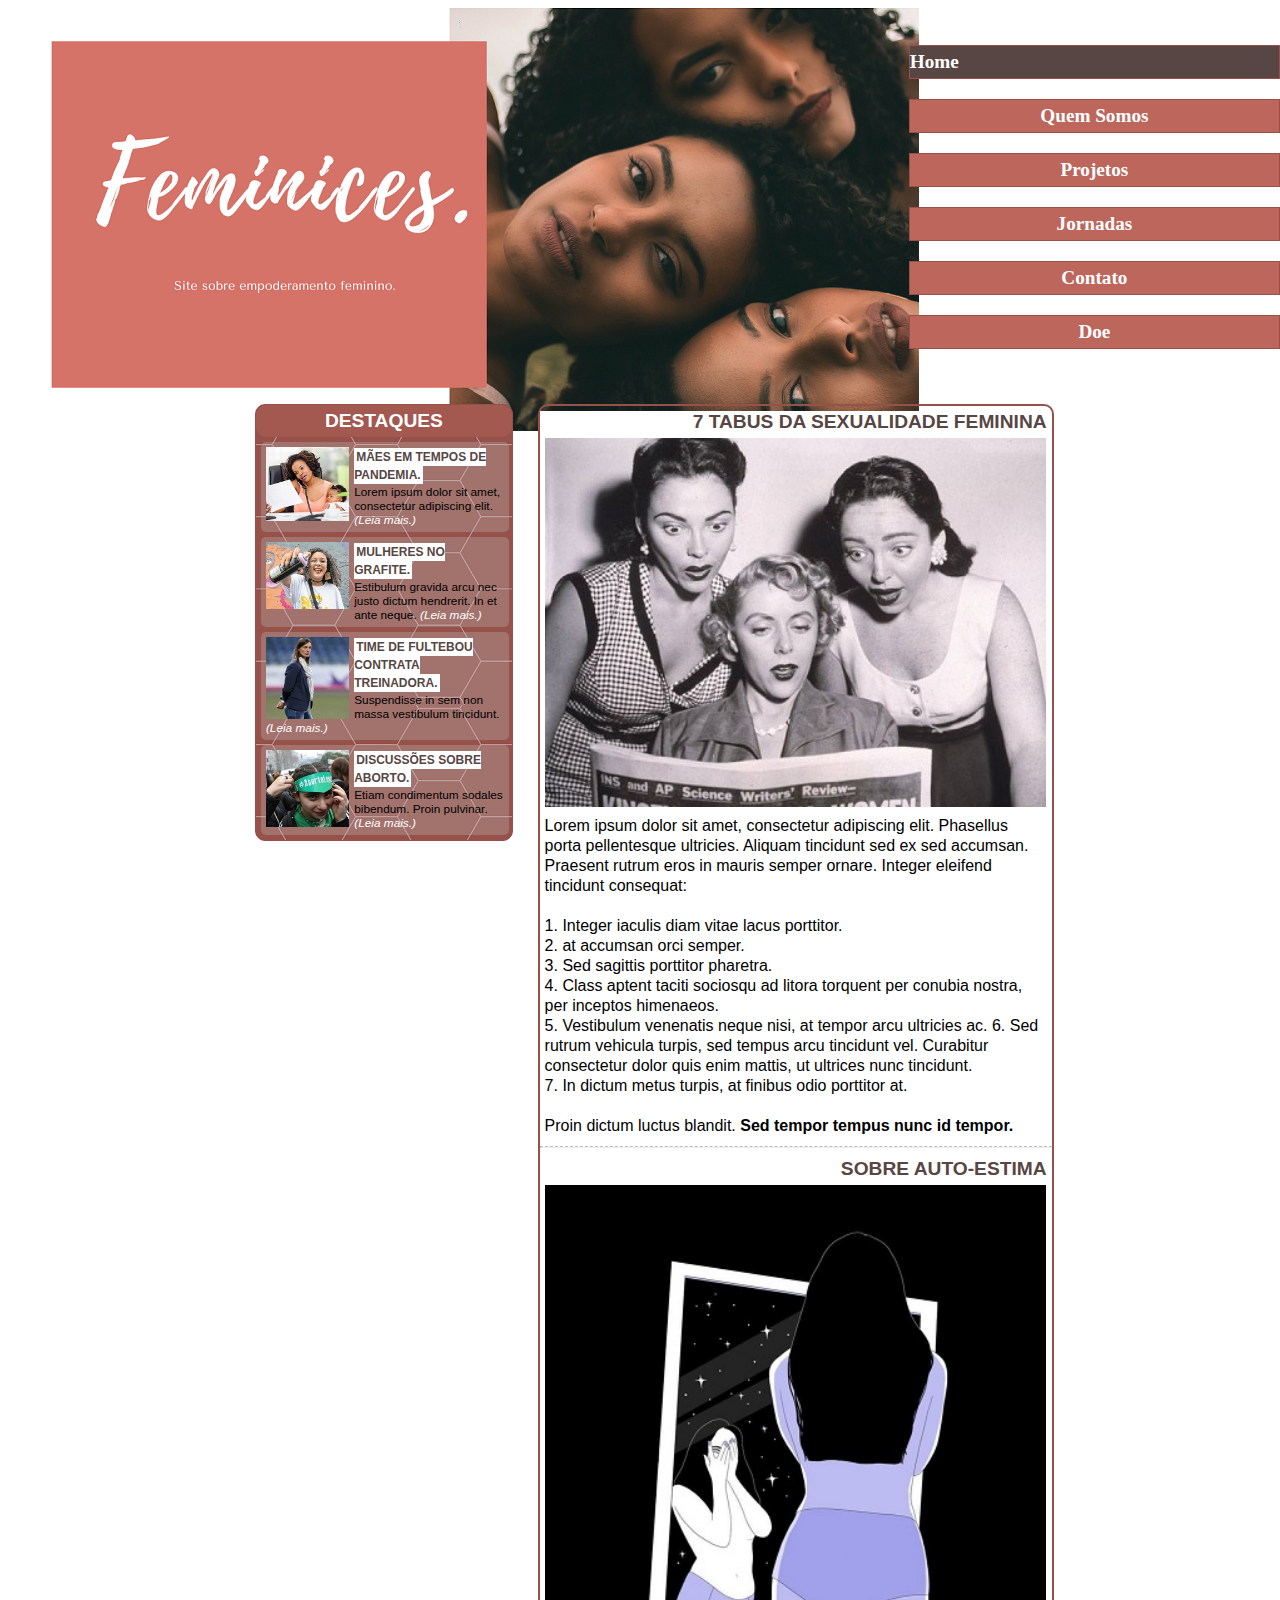
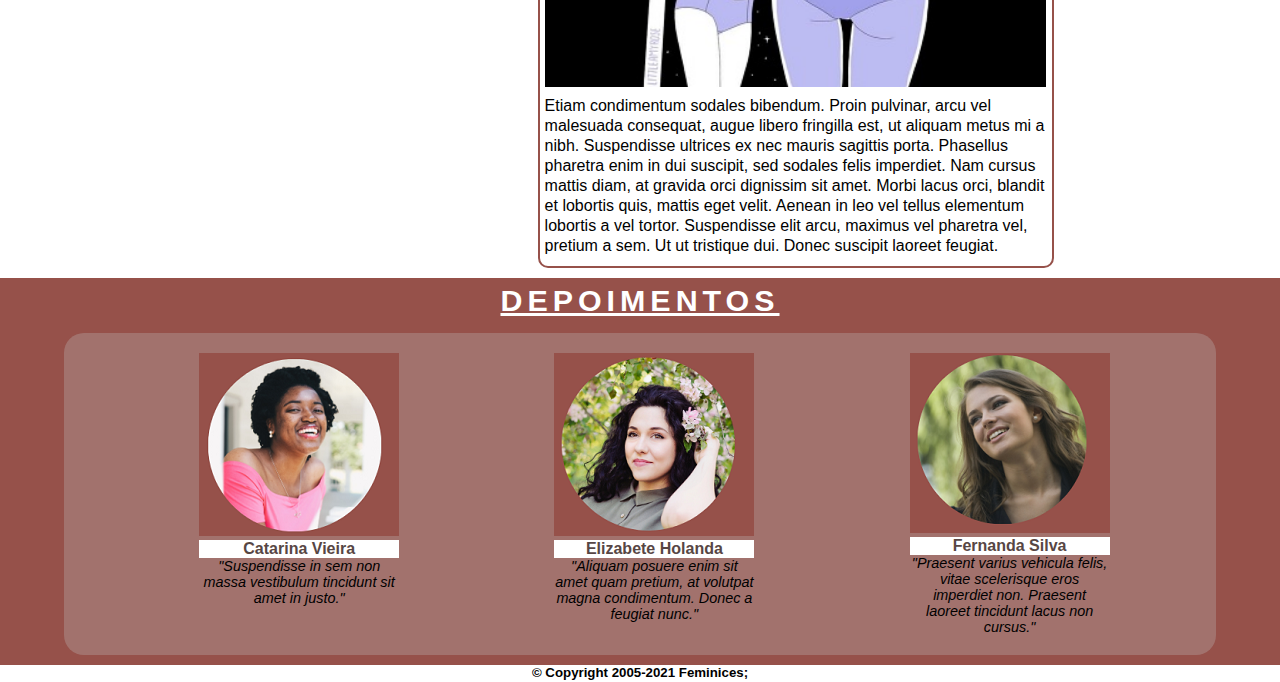
<file: index.html>
<!DOCTYPE html>

<html>

	<head>

		<title>Feminices - Site das mulheres</title>

		<meta charset="utf-8">

		<link rel="stylesheet" type="text/css" href="css/estilo.css">

	</head>

	<body class="home">		

		<!-- Inicio Menu -->
			<div id="menu">
				<ul>
					<li>
						<a id="home" href="index.html">Home</a>
					</li>
					<li>
						<a id="quemsomos" href="quem-somos.html">Quem Somos</a>
					</li>
					<li>
						<a id="projetos" href="projetos.html">Projetos</a>
					</li>
					<li>
						<a id="jornadas" href="jornadas.html">Jornadas</a>
					</li>
					<li>
						<a id="contato" href="contato.html">Contato</a>
					</li>
					<li>
						<a id="doe" href="doe.html">Doe</a>
					</li>
				</ul>
			</div>
			 <!-- Fim Menu -->

		<!-- Inicio Principal -->
		<div id="principal">

			 <!--Inicio Layoyts -->
			<div>

				<!-- Inicio Layout do meio -->
				<div id="layout-principal">		

					<h2>7 tabus da sexualidade feminina</h2>
					<img src="imagens/tabu.jpg">
					<p> Lorem ipsum dolor sit amet, consectetur adipiscing elit. Phasellus porta pellentesque ultricies. Aliquam tincidunt sed ex sed accumsan. Praesent rutrum eros in mauris semper ornare. Integer eleifend tincidunt consequat: <br><br>
					1. Integer iaculis diam vitae lacus porttitor. <br>
					2. at accumsan orci semper. <br>
					3. Sed sagittis porttitor pharetra. <br>
					4. Class aptent taciti sociosqu ad litora torquent per conubia nostra, 
					per inceptos himenaeos. <br>
					5. Vestibulum venenatis neque nisi, at tempor arcu ultricies ac. 
					6. Sed rutrum vehicula turpis, sed tempus arcu tincidunt vel. Curabitur consectetur dolor quis enim mattis, ut ultrices nunc tincidunt. <br>
					7. In dictum metus turpis, at finibus odio porttitor at. <br><br>

					Proin dictum luctus blandit.<strong> Sed tempor tempus nunc id tempor.</strong></p>
					<hr>

					<h2>Sobre auto-estima</h2>
					<img src="imagens/autoestima.jpeg">
					<p>Etiam condimentum sodales bibendum. Proin pulvinar, arcu vel malesuada consequat, augue libero fringilla est, ut aliquam metus mi a nibh. Suspendisse ultrices ex nec mauris sagittis porta. Phasellus pharetra enim in dui suscipit, sed sodales felis imperdiet. Nam cursus mattis diam, at gravida orci dignissim sit amet. Morbi lacus orci, blandit et lobortis quis, mattis eget velit. Aenean in leo vel tellus elementum lobortis a vel tortor. Suspendisse elit arcu, maximus vel pharetra vel, pretium a sem. Ut ut tristique dui. Donec suscipit laoreet feugiat.</p>

				</div>
				<!-- Fim Layout do meio -->

				<!-- Inicio Layout esquerdo -->			
				 	<div id="layout-esquerdo">

				 		<div id="opacidade">
					 		<h2>Destaques</h2>
					 			<ul>
					 				<li> 
					 					<img src="imagens/foto-mae.jpg">
										<h3>Mães em tempos de pandemia.</h3>
										<p>Lorem ipsum dolor sit amet, consectetur adipiscing elit. <a href="">(Leia mais.)</a></p>
					 				</li>

					 				<li> 
					 					<img src="imagens/grafite.jpg">
										<h3>Mulheres no grafite.</h3>
										<p>Estibulum gravida arcu nec justo dictum hendrerit. In et ante neque. <a href="">(Leia mais.)</a></p>
					 				</li>

					 				<li>					 					
					 					<img src="imagens/treinadora.jpg" class="clear">
										<h3>Time de fultebou contrata treinadora.</h3>
										<p>Suspendisse in sem non massa vestibulum tincidunt. <a href="">(Leia mais.)</a></p>
					 				</li>

					 				<li>
					 					<img src="imagens/causa.jpg" class="clear">
										<h3>Discussões sobre aborto.</h3>
										<p>Etiam condimentum sodales bibendum. Proin pulvinar.
										<a href="">(Leia mais.)</a></p>					 					
					 				</li>
					 			</ul>
					 	</div>
				 	</div>
				<!-- Fim Layout esquerdo -->
			</div>
			<!--Fim Layoyts -->
		</div>
		<!-- Fim Principal -->

		<!-- Inicio Layout inferior -->
		<div class="clear" id="layout-inferior">

		<h2>depoimentos</h2>

			<div id="caixa">

				<div>					

					<div class="caixa-depoimento">
						<img src="imagens/depoimento1.png">
						<h3>Catarina Vieira</h3>
						<p>"Suspendisse in sem non massa vestibulum tincidunt sit amet in justo."</p>
					</div>

					<div class="caixa-depoimento">
						<img src="imagens/depoimento2.png">
						<h3>Elizabete Holanda</h3>
						<p>"Aliquam posuere enim sit amet quam pretium, at volutpat magna condimentum. Donec a feugiat nunc."</p>
					</div>

					<div class="caixa-depoimento">
						<img src="imagens/depoimento3.png">
						<h3>Fernanda Silva</h3>
						<p>"Praesent varius vehicula felis, vitae scelerisque eros imperdiet non. Praesent laoreet tincidunt lacus non cursus."</p>
					</div>	

				</div>				

			</div>
		</div>
		<!-- Fim Layout inferior -->

		<div id="rodape" class="clear">
			<h5>&copy; Copyright 2005-2021 Feminices;</h5>
		</div>

	</body>

</html>
</file>
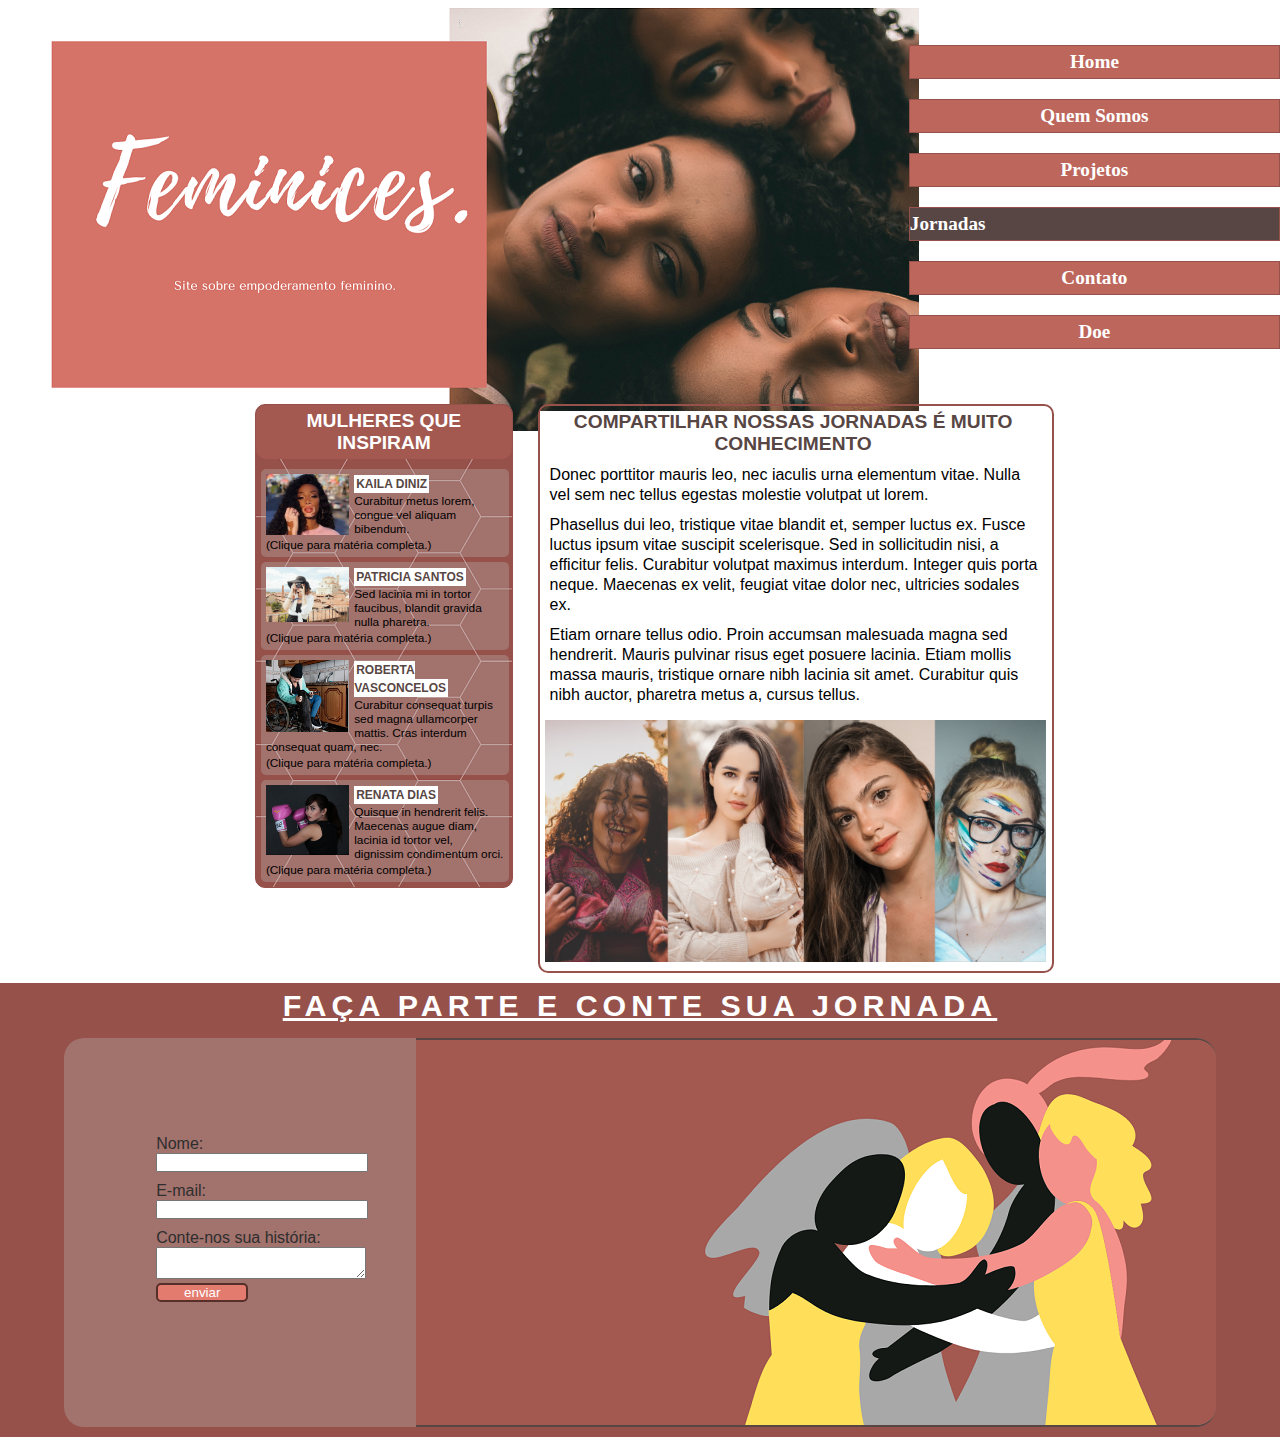
<file: jornadas.html>
<!DOCTYPE html>

<html>

	<head>

		<title>Feminices - Site das mulheres</title>

		<meta charset="utf-8">

		<link rel="stylesheet" type="text/css" href="css/estilo.css">

	</head>

	<body class="jornadas">		

		<!-- Inicio Menu -->
		<div id="menu">
			<ul>
				<li>
					<a id="home" href="index.html">Home</a>
				</li>
				<li>
					<a id="quemsomos" href="quem-somos.html">Quem Somos</a>
				</li>
				<li>
					<a id="projetos" href="projetos.html">Projetos</a>
				</li>
				<li>
					<a id="jornadas" href="jornadas.html">Jornadas</a>
				</li>
				<li>
					<a id="contato" href="contato.html">Contato</a>
				</li>
				<li>
					<a id="doe" href="doe.html">Doe</a>
				</li>
			</ul>
		</div>

		<!-- Inicio Jornadas -->
		<div id="principal">

			 <!--Inicio Layoyts -->
			<div id="jornadas-principal">

				<!-- Inicio layout principal -->
				<div id="layout-principal">		

					<h2>Compartilhar nossas jornadas é muito conhecimento</h2>
					<p>Donec porttitor mauris leo, nec iaculis urna elementum vitae. Nulla vel sem nec tellus egestas molestie volutpat ut lorem.</p>
					<p>Phasellus dui leo, tristique vitae blandit et, semper luctus ex. Fusce luctus ipsum vitae suscipit scelerisque. Sed in sollicitudin nisi, a efficitur felis. Curabitur volutpat maximus interdum. Integer quis porta neque. Maecenas ex velit, feugiat vitae dolor nec, ultricies sodales ex. </p>
					<p>Etiam ornare tellus odio. Proin accumsan malesuada magna sed hendrerit. Mauris pulvinar risus eget posuere lacinia. Etiam mollis massa mauris, tristique ornare nibh lacinia sit amet. Curabitur quis nibh auctor, pharetra metus a, cursus tellus.</p>

					<img src="imagens/jornadas.png">

				</div>					
			
				<!-- Fim layout principal -->

				<!-- Inicio layout esquerdo -->			
				 	<div id="layout-esquerdo">

				 		<div id="opacidade">
					 		<h2>Mulheres que inspiram</h2>
					 		<div id="esquerdo-jornadas">
					 			<ul>
					 				<li> 
					 					<a href="leiamais.html">
					 					<img src="imagens/inspiracao1.jpg">
										<h3>Kaila Diniz</h3>
										<p>Curabitur metus lorem, congue vel aliquam bibendum.</p> 
										<p>(Clique para matéria completa.)</p>
										</a>
					 				</li>

					 				<li> 
					 					<a href="leiamais.html">
					 					<img src="imagens/inspiracao2.png">
										<h3>Patricia Santos</h3>
										<p>Sed lacinia mi in tortor faucibus, blandit gravida nulla pharetra.</p> 
										<p>(Clique para matéria completa.)</p>
										</a>
					 				</li>

					 				<li>					 					
					 					<a href="leiamais.html">
					 					<img src="imagens/inspiracao3.png">
										<h3>Roberta Vasconcelos</h3>
										<p>Curabitur consequat turpis sed magna ullamcorper mattis. Cras interdum consequat quam, nec.</p> 
										<p>(Clique para matéria completa.)</p>
										</a>
					 				</li>

					 				<li>
					 					<a href="leiamais.html">
					 					<img src="imagens/inspiracao4.png">
										<h3>Renata Dias</h3>
										<p>Quisque in hendrerit felis. Maecenas augue diam, lacinia id tortor vel, dignissim condimentum orci.</p>
										<p>(Clique para matéria completa.)</p> 
										</a>				 					
					 				</li>
					 			</ul>					 		
					 		</div>	
					 	</div>
					</div>
			</div>

				<!-- Fim layout esquerdo -->
		</div>
			<!--fim Layoyts -->
		</div>
		<!-- Fim Jornadas -->

		<div id="layout-inferior">
			<h2>Faça parte e conte sua jornada</h2>
			
			<div id="caixa">

				<div id="formulario">

					<form>
						<div id="identificacao">
							<label for="nome">Nome:</label>
							<input type="text" name="nome" id="nome">	
							<label for="email">E-mail:</label>
							<input type="text" name="email" id="email">	
							<label for="historia">Conte-nos sua história:</label>		
							<textarea name="historia" id="historia"></textarea>	
							<input type="submit" value="enviar" id="submit">	
						</div>
					</form>

				</div>

				<div id="ilustracao">
					<img src="imagens/ilustacao.png">
				</div>

			</div>

		</div>
</file>
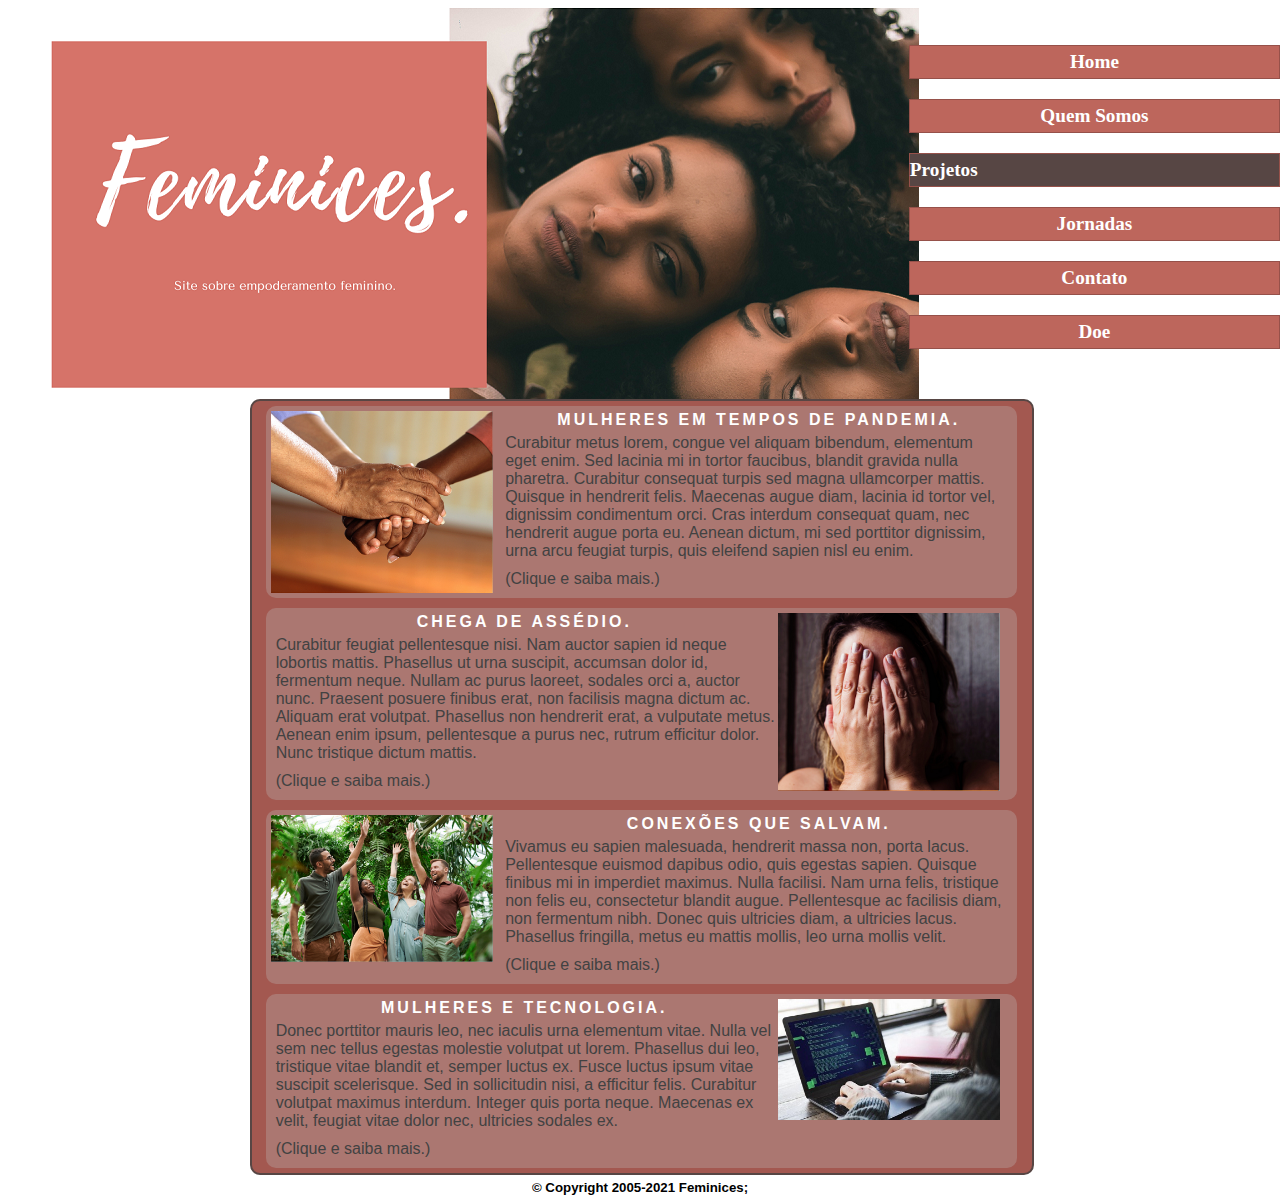
<file: projetos.html>
<!DOCTYPE html>

<html>

	<head>

		<title>Feminices - Site das mulheres</title>

		<meta charset="utf-8">

		<link rel="stylesheet" type="text/css" href="css/estilo.css">

	</head>

	<body class="projetos">		

		<!-- Inicio Menu -->
		<div id="menu">
			<ul>
				<li>
					<a id="home" href="index.html">Home</a>
				</li>
				<li>
					<a id="quemsomos" href="quem-somos.html">Quem Somos</a>
				</li>
				<li>
					<a id="projetos" href="projetos.html">Projetos</a>
				</li>
				<li>
					<a id="jornadas" href="jornadas.html">Jornadas</a>
				</li>
				<li>
					<a id="contato" href="contato.html">Contato</a>
				</li>
				<li>
					<a id="doe" href="doe.html">Doe</a>
				</li>
			</ul>
		</div>
		<!-- Fim Menu -->

		<!-- Inicio Projetos -->
		<div id="principal-projetos" class="clear">
			 
			 <div>
			 	<ul>
			 		<li class="projeto1"> 
			 			<a href="leiamais.html">
			 			<img src="imagens/projeto1.png">
			 			<h2>Mulheres em tempos de pandemia.</h2>
			 			<p>Curabitur metus lorem, congue vel aliquam bibendum, elementum eget enim. Sed lacinia mi in tortor faucibus, blandit gravida nulla pharetra. Curabitur consequat turpis sed magna ullamcorper mattis. Quisque in hendrerit felis. Maecenas augue diam, lacinia id tortor vel, dignissim condimentum orci. Cras interdum consequat quam, nec hendrerit augue porta eu. Aenean dictum, mi sed porttitor dignissim, urna arcu feugiat turpis, quis eleifend sapien nisl eu enim.</p>
			 			</a>
			 			<p>(Clique e saiba mais.)</p>
			 		 </li>
			 		<li class="projeto2"> 
			 			<a href="leiamais.html">
			 			<img src="imagens/projeto2.png">
			 			<h2>Chega de assédio.</h2>
			 			<p>Curabitur feugiat pellentesque nisi. Nam auctor sapien id neque lobortis mattis. Phasellus ut urna suscipit, accumsan dolor id, fermentum neque. Nullam ac purus laoreet, sodales orci a, auctor nunc. Praesent posuere finibus erat, non facilisis magna dictum ac. Aliquam erat volutpat. Phasellus non hendrerit erat, a vulputate metus. Aenean enim ipsum, pellentesque a purus nec, rutrum efficitur dolor. Nunc tristique dictum mattis.</p>
			 			</a>
			 			<p>(Clique e saiba mais.)</p>
			 		 </li>
			 		<li class="projeto1"> 
			 			<a href="leiamais.html">
			 			<img src="imagens/projeto3.png">
			 			<h2>Conexões que salvam.</h2>
			 			<p>Vivamus eu sapien malesuada, hendrerit massa non, porta lacus. Pellentesque euismod dapibus odio, quis egestas sapien. Quisque finibus mi in imperdiet maximus. Nulla facilisi. Nam urna felis, tristique non felis eu, consectetur blandit augue. Pellentesque ac facilisis diam, non fermentum nibh. Donec quis ultricies diam, a ultricies lacus. Phasellus fringilla, metus eu mattis mollis, leo urna mollis velit. </p>
			 			<p>(Clique e saiba mais.)</p>
			 			</a>
			 		 </li>
			 		<li class="projeto2"> 
			 			<a href="leiamais.html">
			 			<img src="imagens/projeto4.jpg">
			 			<h2>Mulheres e tecnologia.</h2>
			 			<p>Donec porttitor mauris leo, nec iaculis urna elementum vitae. Nulla vel sem nec tellus egestas molestie volutpat ut lorem. Phasellus dui leo, tristique vitae blandit et, semper luctus ex. Fusce luctus ipsum vitae suscipit scelerisque. Sed in sollicitudin nisi, a efficitur felis. Curabitur volutpat maximus interdum. Integer quis porta neque. Maecenas ex velit, feugiat vitae dolor nec, ultricies sodales ex.</p>
			 			<p>(Clique e saiba mais.)</p>
			 			</a>
			 		</li>
			 	</ul>
			 </div>

		</div>

		<div id="rodape" class="clear">
			<h5>&copy; Copyright 2005-2021 Feminices;</h5>
		</div>
</file>
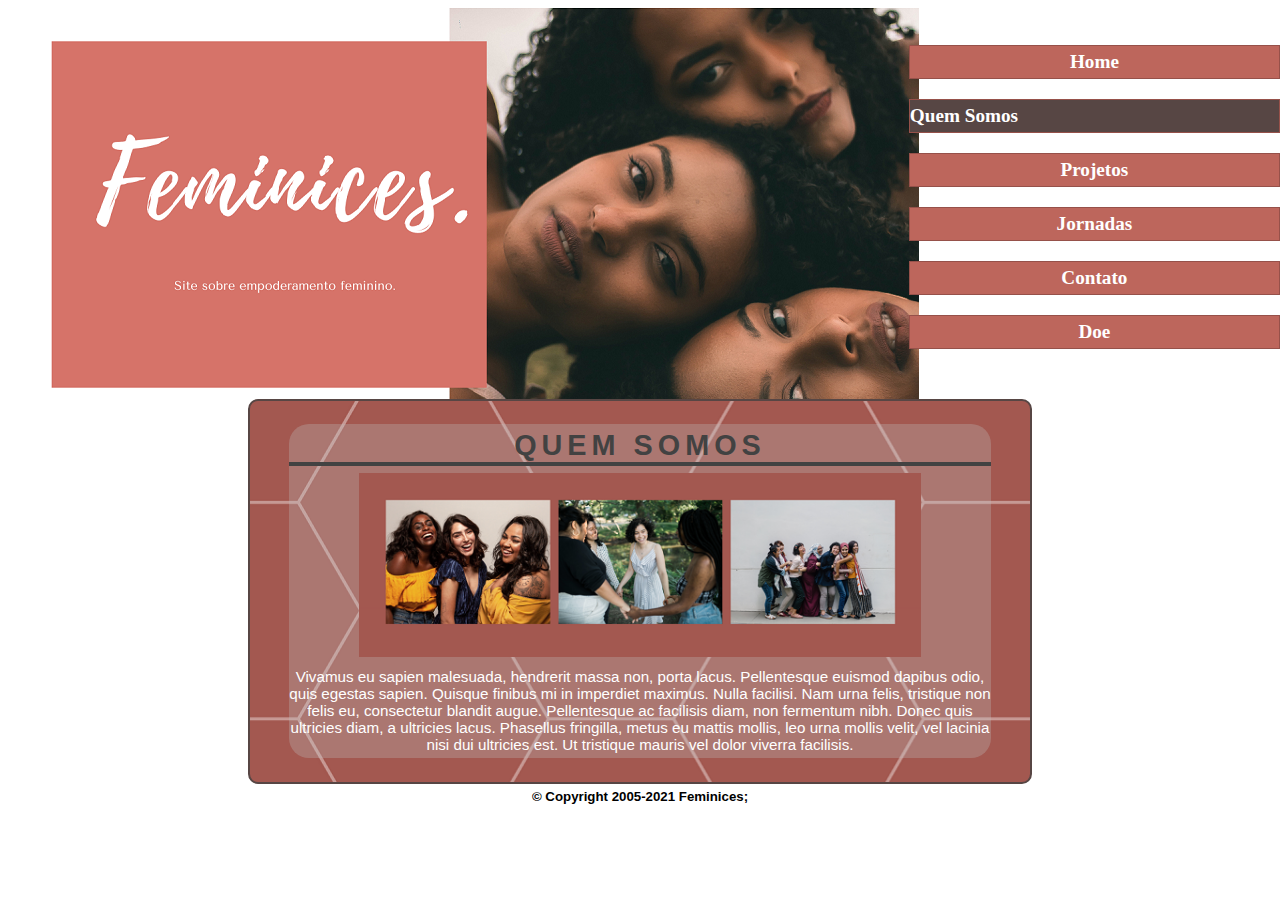
<file: quem-somos.html>
<!DOCTYPE html>

<html>

	<head>

		<title>Feminices - Site das mulheres</title>

		<meta charset="utf-8">

		<link rel="stylesheet" type="text/css" href="css/estilo.css">

	</head>

	<body class="quemsomos">		

		<!-- Inicio Menu -->
		<div id="menu">
			<ul>
				<li>
					<a id="home" href="index.html">Home</a>
				</li>
				<li>
					<a id="quemsomos" href="quem-somos.html">Quem Somos</a>
				</li>
				<li>
					<a id="projetos" href="projetos.html">Projetos</a>
				</li>
				<li>
					<a id="jornadas" href="jornadas.html">Jornadas</a>
				</li>
				<li>
					<a id="contato" href="contato.html">Contato</a>
				</li>
				<li>
					<a id="doe" href="doe.html">Doe</a>
				</li>
			</ul>
		</div>
		<!-- Fim Menu -->


		<!-- Inicio quem somos -->
		<div id="quem-somos" class="clear">

			<div id="opacidade-caixa"> 
				<h2> Quem somos </h2>				
				<img src="imagens/quem-somos.png">
				<p>Vivamus eu sapien malesuada, hendrerit massa non, porta lacus. Pellentesque euismod dapibus odio, quis egestas sapien. Quisque finibus mi in imperdiet maximus. Nulla facilisi. Nam urna felis, tristique non felis eu, consectetur blandit augue. Pellentesque ac facilisis diam, non fermentum nibh. Donec quis ultricies diam, a ultricies lacus. Phasellus fringilla, metus eu mattis mollis, leo urna mollis velit, vel lacinia nisi dui ultricies est. Ut tristique mauris vel dolor viverra facilisis.</p>	
			</div>	

		</div>
		<!-- Fim quem somos -->


		<!-- Rodapé -->
		<div id="rodape">
			<h5>&copy; Copyright 2005-2021 Feminices;</h5>
		</div>
</file>
<file: css/estilo.css>
/**************************************
		Formatação geral             */

* {
	padding: 0;
	margin: 0;
}

body {
	background: #fff url('../imagens/principal.png') no-repeat;
	background-position: top center;
	font-family: "Trebuchet MS", Helvetica, sans-serif;
	font-size: 1em;
	width: 100%;
}

ul {
	margin: 0;
	padding: 0;
	list-style: none;
}

a {
	text-decoration: none;
}

/**************************************
				Menu            	*/

#menu {
	font-family: Copperplate, Papyrus, fantasy;
	float: right;
	margin: 45px 0px 30px 0px;
	width: 29%;
}

#menu ul li a {
	border: 1px solid #96514A;
	text-align: center;
	background: #BD665C;
	color: #fff;
	font-weight: bold;
	font-size: 1.2em;
	display: block;
	padding: 5px 0 5px 0;
}

#menu ul li {
	margin-bottom: 20px;
}

#menu ul a:hover {
	color: #fff;
	text-align: left;
	background-color: #96514A;
}

body.home #menu a#home, 
body.quemsomos #menu a#quemsomos,
body.projetos #menu a#projetos,
body.jornadas #menu a#jornadas,
body.contato #menu a#contato,
body.doe #menu a#doe {
	background-color: #574644;
	text-align: left;
	cursor: text;
}

/**************************************
		Pagina Principal           	 */

#principal {
	width: 80%;
	float: left;
	margin: 0 0 0 10%;
}

/*Layout principal*/
#layout-principal {
	float: left;
	width: 50%;
	margin: 5px 0 10px 40%;
	border: 2px solid #96514A;
	border-radius: 10px;
}

#layout-principal h2 {
	font-size: 1.2em;
	text-align: right;
	color: #574644;
	margin: 5px 5px 0 0;
	background: #fff;
	text-transform: uppercase;
}

#layout-principal img {
	margin: 5px 5px 5px 5px;
	width: 98%;
}

#layout-principal p {
	font-size: 1em;
	padding: 0 5px 10px 5px;
	line-height: 20px;
}

#layout-principal hr {
	border-top: 1px dashed #BDBDBD;
	margin: 0 0 10px 0;
}

/*Layout esquerdo*/
#layout-esquerdo {
	float: left;
	width: 25%;
	margin: 5px 0 0 -78%;
	border: 1px solid #96514A;
	background: #A35850 url(../imagens/fundo-layout.png);
	border-radius: 10px;
}

#principal #layout-esquerdo h2 {
	font-size: 1.2em;
	background-color: #A35850;
	color: #fff;
	padding: 5px;
	text-align: center;
	border-radius: 10px;
	text-transform: uppercase;
}

#layout-esquerdo img {
	width: 35%;
	float: left;
	margin: 0 5px 0 0;
}

#layout-esquerdo h3 {
	font-size: 0.75em;
	text-transform: uppercase;
	background: #fff;
	color: #574644;
	font-weight: bold;
	padding: 2px;
	display: inline;
}

#layout-esquerdo p {
	font-size: 0.74em;
	color: #000;
	margin: 2px 0 0 0;
}

#layout-esquerdo ul li a {
	color: #fff;
	font-style: italic;
}

#opacidade li {
	width: 93%;
	background-color: rgba(192,192,192,0.3);
	padding: 5px;
	margin: 5px;
	border-radius: 5px;
}

.clear {
	clear: both;
}

/*Layout inferior*/
#layout-inferior {
	width: 100%;
	background: #96514A;
	float: left;
}

#caixa {
	background-color: rgba(192,192,192,0.3);
	width: 90%;
	margin: 0 0 10px 5%;
	border-radius: 20px;
	float: left;
}

#layout-inferior h2 {
	font-size: 1.9em;
	color: #fff;
	text-decoration: underline;
	text-transform: uppercase;
	letter-spacing: 5px;
	text-align: center;
	padding: 5px;
	margin-bottom: 10px;
}

.caixa-depoimento {
	float: left;
	margin: 0 0 0 10%;
	padding: 20px;
}

#caixa .caixa-depoimento h3 {
	font-size: 1em;
	text-align: center;
	background: #fff;
	color: #574644;
}

#caixa .caixa-depoimento p {
	width: 200px;
	font-size: 0.9em;
	font-style: italic;
	text-align: center;
}

/*Rodapé*/
#rodape {
	font-size: 1em;
	text-align: center;
	margin-bottom: 2px;
}

/**************************************
			Quem Somos            	 */

#quem-somos {
	background: #A35850 url(../imagens/fundo-maior.png);
	text-align: center;
	width: 61%;
	margin: 0 auto;
	border-radius: 10px;
	border: 2px solid #574644;
	margin-bottom: 5px;
}

#quem-somos img {
	margin: 1% 5% 1% 5%;
	width: 80%;
}

#quem-somos h2 {
	font-size: 1.8em;
	padding-top: 5px;
	text-transform: uppercase;
	color: #424242;
	border-bottom: 4px solid #424242;
	letter-spacing: 5px;
} 

#opacidade-caixa {
	background-color: rgba(192,192,192,0.3);
	width: 90%;
	margin: 3% 3% 3% 5%;
	border-radius: 20px;
}

#quem-somos p {
	font-size: 0.95em;
	padding-bottom: 5px;
	color: #fff;
}

/**************************************
			Projetos            	 */


#principal-projetos {
	width: 61%;
	margin: 0 0 0 19.5%;
	border: 2px solid #574644;
	margin-bottom: 5px;
	background: #A35850;
	float: left;
	border-radius: 10px;
}

#principal-projetos ul li {
	width: 95%;
	margin: 5px 0 5px 1.8%;
	float: left;
	padding: 5px;
	background-color: rgba(192,192,192,0.3);
	border-radius: 10px;
}

#principal-projetos ul li h2 {
	color: #fff;
	text-transform: uppercase;
	font-size: 1em;
	letter-spacing: 3px;
	text-align: center;
}

#principal-projetos ul li p {
	padding: 5px;
	color: #424242;
}

#principal-projetos .projeto1 img {
	width: 30%;
	float: left;
	margin-right: 12px;
}

#principal-projetos .projeto2 img {
	width: 30%;
	float: right;
	margin-right: 12px;
}
 
#principal-projetos ul li:hover {
	background: #E37B6F;
}

/**************************************
			Jornadas            	 */

#esquerdo-jornadas h3,
#esquerdo-jornadas p {
	font-style: normal;	
}

#esquerdo-jornadas img {
	width: 35%;
}

#esquerdo-jornadas ul li:hover {
	background: #E37B6F;
}

#jornadas-principal h2 {
	text-align: center;
	margin-bottom: 10px;
}

#jornadas-principal #layout-principal p {
	padding: 0 10px 10px 10px;	
}

#jornadas-principal #layout-principal img {
	width: 98%;
}

#jornadas-layout {
	float: left;
	width: 50%;
	margin: 5px 0 10px 40%;
	border: 2px solid #96514A;
	border-radius: 10px;
}

#formulario {
	float: left;
	margin: 8% 0 0 8%;
	width: 20%;
}

#layout-inferior #caixa #identificacao label {
	padding-top: 5px;
	display: block;
	cursor: pointer;
	color: #2E2E2E;
}

#layout-inferior #caixa #identificacao input {
	margin-bottom: 5px;
} 

textarea {
	width: 90%;
}

label, input {
	width: 90%;
}

#submit {
	width: 40%;
	background: #E37B6F;
	color: #fff;
	border: 2px solid #572F2A;
	cursor: pointer;
	border-radius: 5px;
}

#ilustracao img {
	float: right;
	margin: 0 0 0 0;
	border-top: 2px solid #574644;
	border-bottom: 2px solid #574644;
	border-radius: 0 20px 20px 0;
}
</file>
